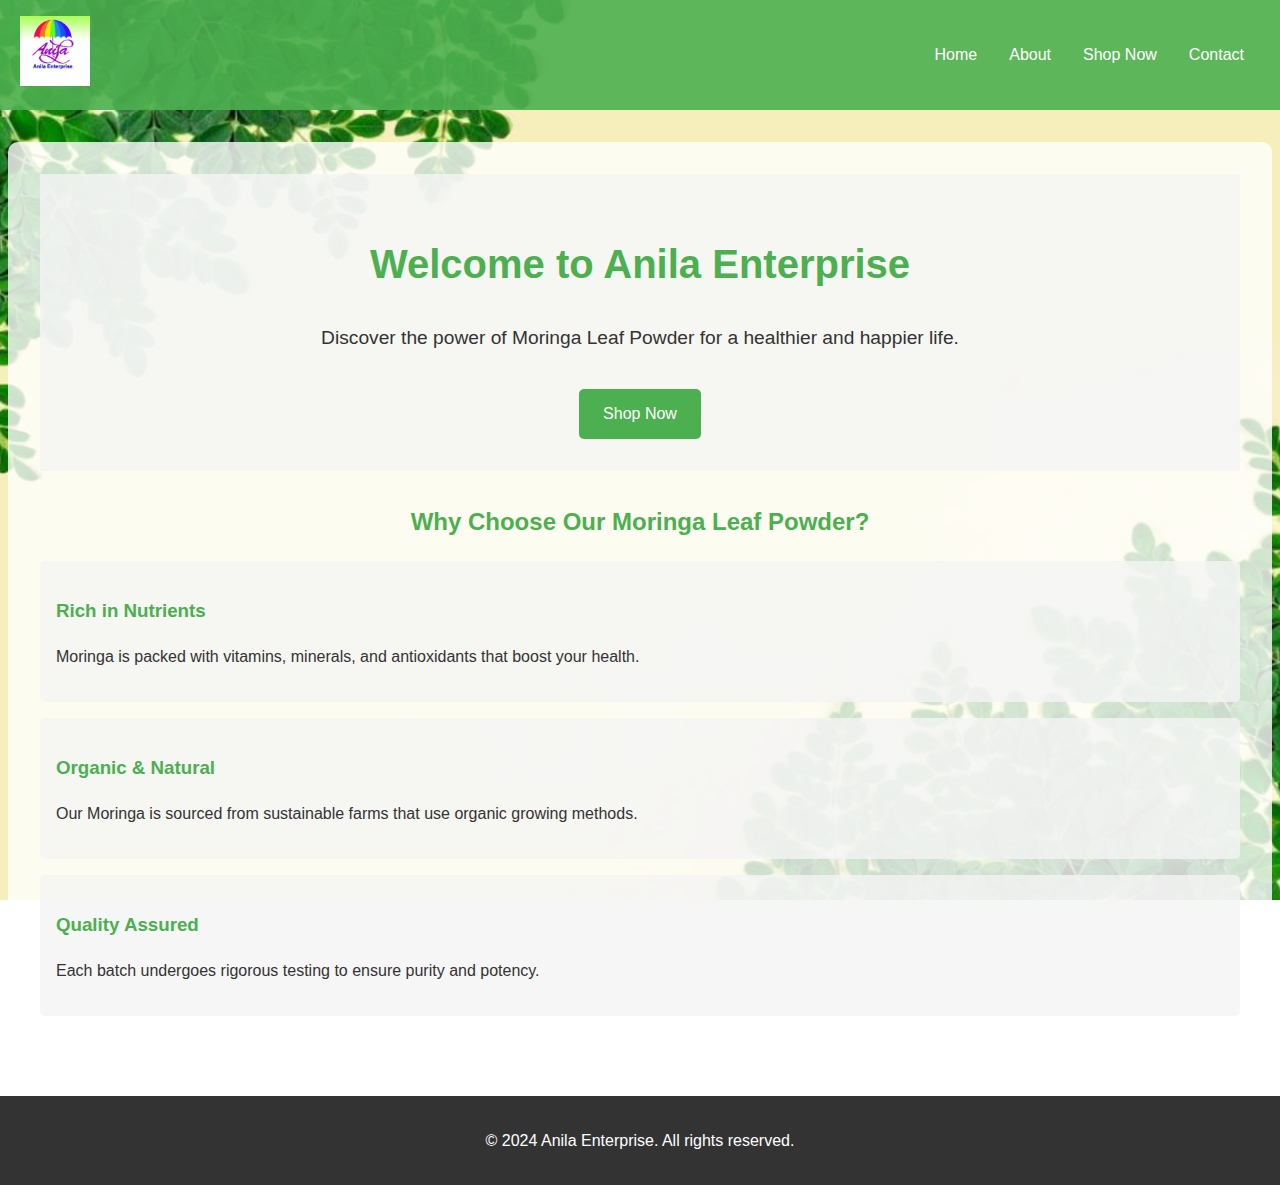
<file: index.html>
<!DOCTYPE html>
<html lang="en">
<head>
    <meta charset="UTF-8">
    <meta name="viewport" content="width=device-width, initial-scale=1.0">
    <title>Anila Enterprise - Home</title>
    <link rel="stylesheet" href="styles.css">
</head>
<body>
    <header>
        <div class="logo">
            <img src="anila-entp-logo.jpg" alt="Anila Enterprise Logo">
        </div>
        <nav>
            <a href="#">Home</a>
            <a href="about.html">About</a>
            <a href="shop.html">Shop Now</a>
            <a href="contact.html">Contact</a>
        </nav>
    </header>
    <main>
        <section id="hero">
            <h1>Welcome to Anila Enterprise</h1>
            <p>Discover the power of Moringa Leaf Powder for a healthier and happier life.</p>
            <a href="shop.html" class="btn">Shop Now</a>
        </section>
        <section id="features">
            <h2>Why Choose Our Moringa Leaf Powder?</h2>
            <div class="feature">
                <h3>Rich in Nutrients</h3>
                <p>Moringa is packed with vitamins, minerals, and antioxidants that boost your health.</p>
            </div>
            <div class="feature">
                <h3>Organic & Natural</h3>
                <p>Our Moringa is sourced from sustainable farms that use organic growing methods.</p>
            </div>
            <div class="feature">
                <h3>Quality Assured</h3>
                <p>Each batch undergoes rigorous testing to ensure purity and potency.</p>
            </div>
        </section>
    </main>
    <footer>
        <p>&copy; 2024 Anila Enterprise. All rights reserved.</p>
    </footer>
</body>
</html>
</file>
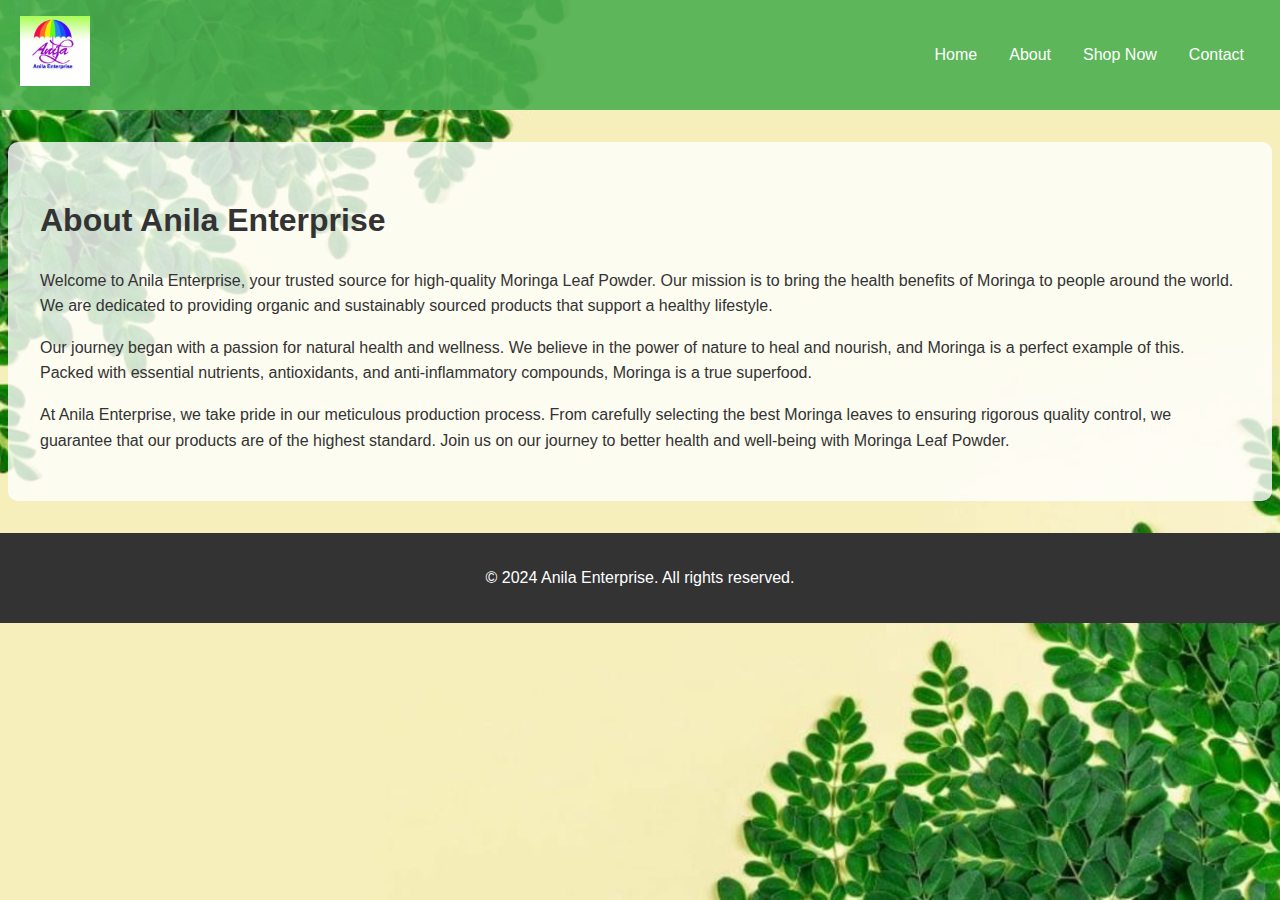
<file: about.html>
<!DOCTYPE html>
<html lang="en">
<head>
    <meta charset="UTF-8">
    <meta name="viewport" content="width=device-width, initial-scale=1.0">
    <title>About Us - Anila Enterprise</title>
    <link rel="stylesheet" href="styles.css">
</head>
<body>
    <header>
        <div class="logo">
            <img src="anila-entp-logo.jpg" alt="Anila Enterprise Logo">
        </div>
        <nav>
            <a href="index.html">Home</a>
            <a href="about.html">About</a>
            <a href="shop.html">Shop Now</a>
            <a href="contact.html">Contact</a>
        </nav>
    </header>
    <main>
        <section id="about">
            <h1>About Anila Enterprise</h1>
            <p>Welcome to Anila Enterprise, your trusted source for high-quality Moringa Leaf Powder. Our mission is to bring the health benefits of Moringa to people around the world. We are dedicated to providing organic and sustainably sourced products that support a healthy lifestyle.</p>
            <p>Our journey began with a passion for natural health and wellness. We believe in the power of nature to heal and nourish, and Moringa is a perfect example of this. Packed with essential nutrients, antioxidants, and anti-inflammatory compounds, Moringa is a true superfood.</p>
            <p>At Anila Enterprise, we take pride in our meticulous production process. From carefully selecting the best Moringa leaves to ensuring rigorous quality control, we guarantee that our products are of the highest standard. Join us on our journey to better health and well-being with Moringa Leaf Powder.</p>
        </section>
    </main>
    <footer>
        <p>&copy; 2024 Anila Enterprise. All rights reserved.</p>
    </footer>
</body>
</html>
</file>
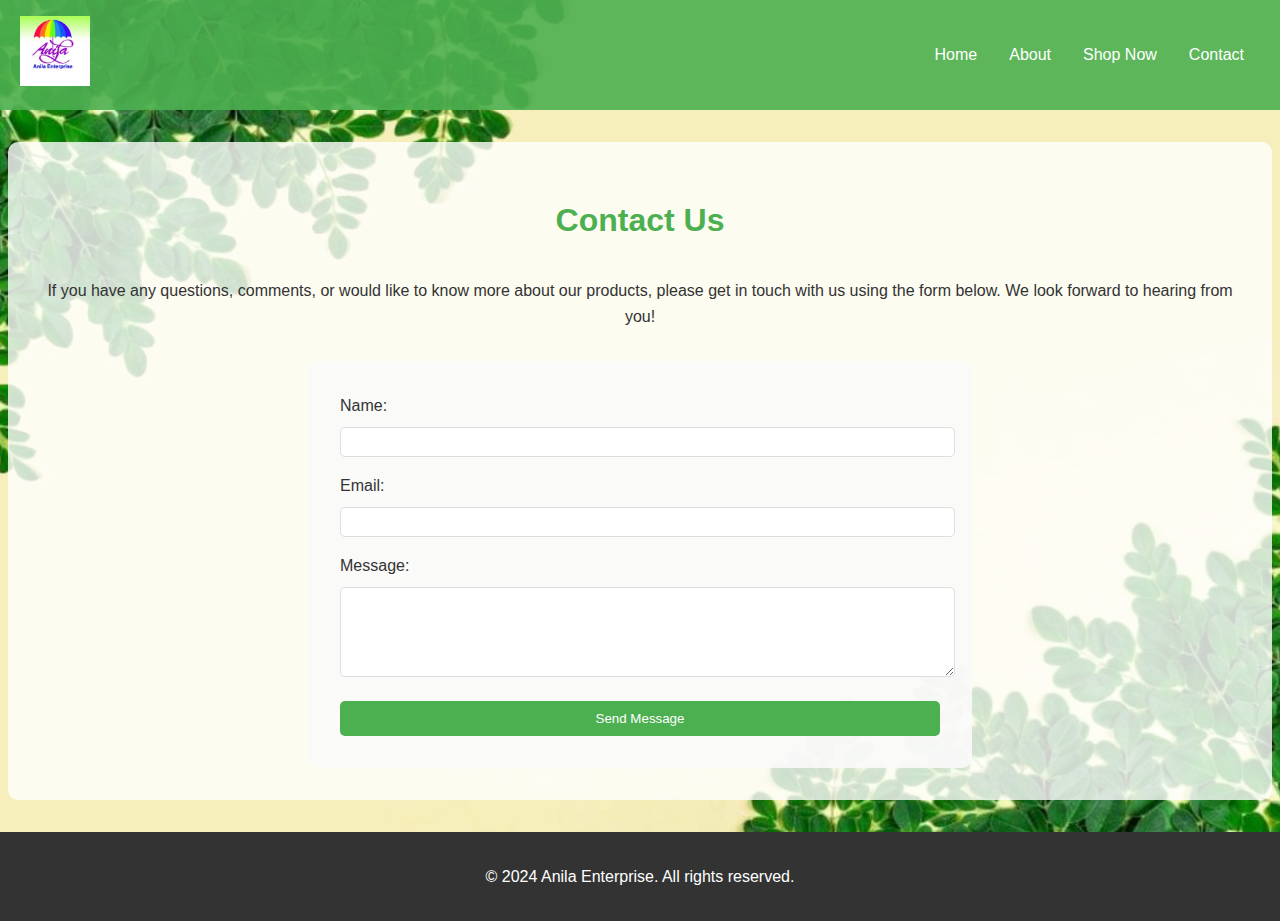
<file: contact.html>
<!DOCTYPE html>
<html lang="en">
<head>
    <meta charset="UTF-8">
    <meta name="viewport" content="width=device-width, initial-scale=1.0">
    <title>Contact Us - Anila Enterprise</title>
    <link rel="stylesheet" href="styles.css">
</head>
<body>
    <header>
        <div class="logo">
            <img src="anila-entp-logo.jpg?raw=true" alt="Anila Enterprise Logo">
        </div>
        <nav>
            <a href="index.html">Home</a>
            <a href="about.html">About</a>
            <a href="shop.html">Shop Now</a>
            <a href="contact.html">Contact</a>
        </nav>
    </header>
    <main>
        <section id="contact">
            <h1>Contact Us</h1>
            <p>If you have any questions, comments, or would like to know more about our products, please get in touch with us using the form below. We look forward to hearing from you!</p>
            <form action="submit_form.php" method="post">
                <div class="form-group">
                    <label for="name">Name:</label>
                    <input type="text" id="name" name="name" required>
                </div>
                <div class="form-group">
                    <label for="email">Email:</label>
                    <input type="email" id="email" name="email" required>
                </div>
                <div class="form-group">
                    <label for="message">Message:</label>
                    <textarea id="message" name="message" rows="5" required></textarea>
                </div>
                <button type="submit" class="btn">Send Message</button>
            </form>
        </section>
    </main>
    <footer>
        <p>&copy; 2024 Anila Enterprise. All rights reserved.</p>
    </footer>
</body>
</html>
</file>
<file: styles.css>
body {
    font-family: Arial, sans-serif;
    margin: 0;
    padding: 0;
    color: #333;
    line-height: 1.6;
    background: url("bground.jpg?raw=true") no-repeat center center fixed;
    background-size: cover;
    background-blend-mode: overlay;
}

header {
    background-color: rgba(76, 175, 80, 0.9);
    padding: 1em 0;
    display: flex;
    justify-content: space-between;
    align-items: center;
}

.logo img {
    max-width: 70px;
    height: auto;
    margin-left: 20px;
}

nav {
    display: flex;
    justify-content: center;
    margin-right: 20px;
}

nav a {
    margin: 0 1em;
    color: white;
    text-decoration: none;
}

main {
    padding: 2em;
    background-color: rgba(255, 255, 255, 0.8); /* White background with some opacity for readability */
    border-radius: 10px;
    max-width: 1200px;
    margin: 2em auto;
}

#hero {
    text-align: center;
    padding: 2em 0;
    background-color: rgba(244, 244, 244, 0.8); /* Semi-transparent background */
}

#hero h1 {
    color: #4CAF50;
    font-size: 2.5em;
}

#hero p {
    font-size: 1.2em;
}

#features {
    margin-top: 2em;
}

#features h2 {
    text-align: center;
    color: #4CAF50;
}

.feature {
    background-color: rgba(244, 244, 244, 0.8); /* Semi-transparent background */
    padding: 1em;
    margin: 1em 0;
    border-radius: 5px;
}

.feature h3 {
    color: #4CAF50;
}

footer {
    background-color: #333;
    color: white;
    text-align: center;
    padding: 1em 0;
}

#shop {
    text-align: center;
}

#shop h1 {
    color: #4CAF50;
    margin-bottom: 1em;
}

.product {
    display: inline-block;
    width: 300px;
    margin: 1em;
    padding: 1em;
    border: 1px solid #ddd;
    border-radius: 5px;
    background-color: rgba(249, 249, 249, 0.9); /* Semi-transparent background */
    text-align: left;
}

.product img {
    max-width: 100%;
    height: auto;
    display: block;
    margin: 0 auto 1em auto;
}

.product h2 {
    color: #4CAF50;
    font-size: 1.2em;
    margin: 0.5em 0;
}

.product p {
    margin: 0.5em 0;
}

.price {
    color: #333;
    font-weight: bold;
    margin: 0.5em 0;
}

.btn {
    background-color: #4CAF50;
    color: white;
    padding: 0.75em 1.5em;
    text-decoration: none;
    border-radius: 5px;
    display: inline-block;
    margin-top: 1em;
    cursor: pointer;
    border: none;
}

#contact {
    text-align: center;
}

#contact h1 {
    color: #4CAF50;
    margin-bottom: 1em;
}

#contact p {
    margin-bottom: 2em;
}

form {
    max-width: 600px;
    margin: 0 auto;
    text-align: left;
    background-color: rgba(249, 249, 249, 0.9); /* Semi-transparent background */
    padding: 2em;
    border-radius: 10px;
}

.form-group {
    margin-bottom: 1em;
}

.form-group label {
    display: block;
    margin-bottom: 0.5em;
    color: #333;
}

.form-group input,
.form-group textarea {
    width: 100%;
    padding: 0.5em;
    border: 1px solid #ddd;
    border-radius: 5px;
}

form .btn {
    display: block;
    width: 100%;
    text-align: center;
}
</file>
